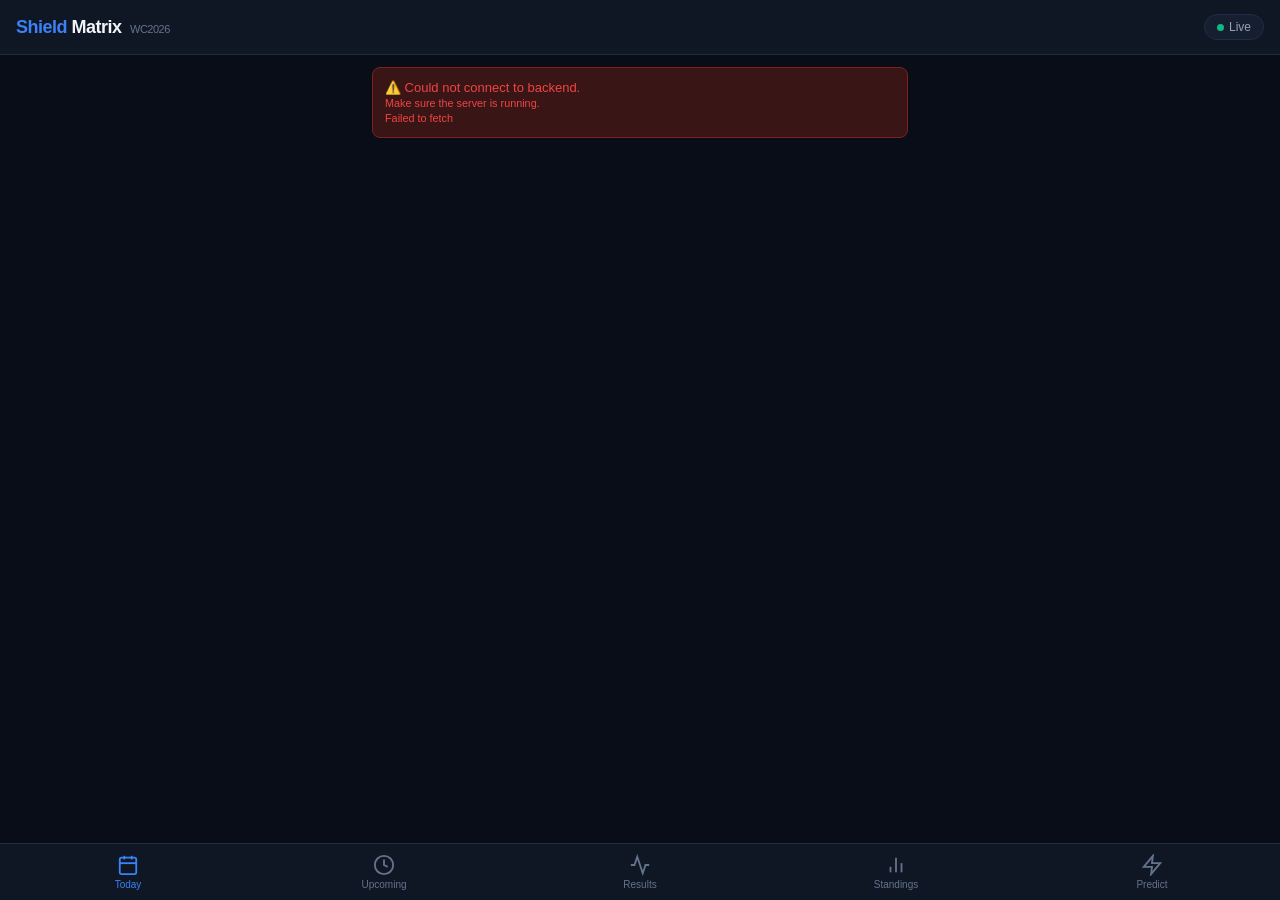
<file: dashboard_backup.html>
<!doctype html>
<html lang="en">
  <head>
    <meta charset="UTF-8" />
    <meta
      name="viewport"
      content="width=device-width, initial-scale=1.0, maximum-scale=1.0"
    />
    <title>Shield Matrix — WC2026</title>
    <style>
      :root {
        --bg: #080d18;
        --surface: #0f1624;
        --card: #161f30;
        --border: #1e2d45;
        --accent: #3b82f6;
        --green: #10b981;
        --amber: #f59e0b;
        --red: #ef4444;
        --text: #f1f5f9;
        --muted: #64748b;
        --sub: #94a3b8;
        --radius: 12px;
        --radius-sm: 8px;
      }
      * {
        box-sizing: border-box;
        margin: 0;
        padding: 0;
        -webkit-tap-highlight-color: transparent;
      }
      body {
        background: var(--bg);
        color: var(--text);
        font-family: -apple-system, BlinkMacSystemFont, "Segoe UI", sans-serif;
        font-size: 14px;
        min-height: 100vh;
        padding-bottom: 80px;
      }

      /* HEADER */
      .hdr {
        background: var(--surface);
        border-bottom: 1px solid var(--border);
        padding: 14px 16px;
        display: flex;
        align-items: center;
        justify-content: space-between;
        position: sticky;
        top: 0;
        z-index: 100;
        backdrop-filter: blur(10px);
      }
      .logo {
        font-size: 18px;
        font-weight: 800;
        letter-spacing: -0.5px;
      }
      .logo span {
        color: var(--accent);
      }
      .sync-btn {
        background: var(--card);
        border: 1px solid var(--border);
        color: var(--sub);
        border-radius: 20px;
        padding: 5px 12px;
        font-size: 12px;
        cursor: pointer;
      }
      .sync-btn:active {
        opacity: 0.7;
      }
      .live-dot {
        display: inline-block;
        width: 7px;
        height: 7px;
        border-radius: 50%;
        background: var(--green);
        animation: pulse 2s infinite;
        margin-right: 5px;
      }
      @keyframes pulse {
        0%,
        100% {
          opacity: 1;
        }
        50% {
          opacity: 0.3;
        }
      }

      /* BOTTOM NAV */
      .bnav {
        position: fixed;
        bottom: 0;
        left: 0;
        right: 0;
        background: var(--surface);
        border-top: 1px solid var(--border);
        display: flex;
        z-index: 100;
        padding-bottom: env(safe-area-inset-bottom);
      }
      .bnav-btn {
        flex: 1;
        display: flex;
        flex-direction: column;
        align-items: center;
        gap: 3px;
        padding: 10px 4px;
        cursor: pointer;
        background: none;
        border: none;
        color: var(--muted);
        font-size: 10px;
        font-weight: 500;
        transition: color 0.2s;
      }
      .bnav-btn.active {
        color: var(--accent);
      }
      .bnav-btn svg {
        width: 22px;
        height: 22px;
      }

      /* MAIN */
      .main {
        padding: 12px;
        max-width: 560px;
        margin: 0 auto;
      }
      .section {
        display: none;
      }
      .section.active {
        display: block;
      }

      /* CARDS */
      .card {
        background: var(--card);
        border: 1px solid var(--border);
        border-radius: var(--radius);
        padding: 14px;
        margin-bottom: 10px;
      }
      .sec-label {
        font-size: 11px;
        font-weight: 600;
        text-transform: uppercase;
        letter-spacing: 0.07em;
        color: var(--muted);
        margin: 16px 0 8px;
        padding-left: 2px;
      }
      .sec-label:first-child {
        margin-top: 0;
      }

      /* MATCH CARD */
      .mc {
        background: var(--card);
        border: 1px solid var(--border);
        border-radius: var(--radius);
        padding: 14px;
        margin-bottom: 10px;
        cursor: pointer;
        transition: border-color 0.2s;
      }
      .mc:active {
        border-color: var(--accent);
      }
      .mc-meta {
        display: flex;
        gap: 8px;
        align-items: center;
        margin-bottom: 10px;
        flex-wrap: wrap;
      }
      .badge {
        font-size: 10px;
        font-weight: 700;
        padding: 2px 8px;
        border-radius: 20px;
        white-space: nowrap;
      }
      .b-group {
        background: #1e2d45;
        color: var(--accent);
      }
      .b-live {
        background: #1a3320;
        color: var(--green);
      }
      .b-done {
        background: #1e2918;
        color: #6ee7b7;
      }
      .b-upcoming {
        background: #1e2540;
        color: #93c5fd;
      }
      .mc-teams {
        display: grid;
        grid-template-columns: 1fr auto 1fr;
        align-items: center;
        gap: 8px;
        margin-bottom: 12px;
      }
      .tn {
        font-size: 15px;
        font-weight: 700;
        line-height: 1.3;
      }
      .tn-h {
        text-align: left;
      }
      .tn-a {
        text-align: right;
      }
      .score {
        background: var(--surface);
        border: 1px solid var(--border);
        border-radius: var(--radius-sm);
        padding: 6px 14px;
        text-align: center;
        min-width: 64px;
      }
      .score-ft {
        font-size: 20px;
        font-weight: 800;
      }
      .score-ht {
        font-size: 10px;
        color: var(--muted);
        margin-top: 1px;
      }
      .vs {
        color: var(--muted);
        font-size: 12px;
        font-weight: 600;
      }

      /* PROB BARS */
      .bars {
        margin-bottom: 10px;
      }
      .bar-labels {
        display: flex;
        justify-content: space-between;
        margin-bottom: 5px;
      }
      .bl-pct {
        font-size: 13px;
        font-weight: 700;
      }
      .bl-lbl {
        font-size: 11px;
        color: var(--muted);
      }
      .bar-track {
        height: 7px;
        background: var(--border);
        border-radius: 4px;
        display: flex;
        overflow: hidden;
        gap: 2px;
      }
      .bs {
        height: 100%;
        border-radius: 4px;
        transition: width 0.6s;
      }
      .bs-h {
        background: var(--accent);
      }
      .bs-d {
        background: var(--amber);
      }
      .bs-a {
        background: var(--red);
      }

      /* MARKETS */
      .mkt-grid {
        display: grid;
        grid-template-columns: 1fr 1fr;
        gap: 7px;
        margin-bottom: 10px;
      }
      .mkt {
        background: var(--surface);
        border: 1px solid var(--border);
        border-radius: var(--radius-sm);
        padding: 8px 10px;
      }
      .mkt-l {
        font-size: 11px;
        color: var(--muted);
        margin-bottom: 2px;
      }
      .mkt-v {
        font-size: 16px;
        font-weight: 700;
      }
      .hi {
        color: var(--green);
      }
      .med {
        color: var(--amber);
      }
      .lo {
        color: var(--red);
      }

      /* BEST BET */
      .bestbet {
        background: linear-gradient(
          135deg,
          rgba(59, 130, 246, 0.15),
          rgba(16, 185, 129, 0.08)
        );
        border: 1px solid rgba(59, 130, 246, 0.3);
        border-radius: var(--radius-sm);
        padding: 10px 12px;
        display: flex;
        justify-content: space-between;
        align-items: center;
      }
      .bb-label {
        font-size: 10px;
        color: var(--accent);
        font-weight: 700;
        letter-spacing: 0.05em;
        margin-bottom: 2px;
      }
      .bb-pick {
        font-size: 14px;
        font-weight: 700;
      }
      .bb-pct {
        font-size: 12px;
        color: var(--sub);
        margin-top: 2px;
      }
      .conf {
        font-size: 11px;
        font-weight: 700;
        padding: 4px 10px;
        border-radius: 20px;
      }
      .HIGH {
        background: #1a3320;
        color: var(--green);
      }
      .MEDIUM {
        background: #3a2a08;
        color: var(--amber);
      }
      .LOW {
        background: #3a1515;
        color: var(--red);
      }

      /* SCORELINES */
      .sclines {
        display: flex;
        gap: 6px;
        flex-wrap: wrap;
        margin-top: 8px;
      }
      .scl {
        background: var(--surface);
        border: 1px solid var(--border);
        border-radius: 6px;
        padding: 5px 9px;
        text-align: center;
      }
      .scl-s {
        font-size: 13px;
        font-weight: 700;
        display: block;
      }
      .scl-p {
        font-size: 10px;
        color: var(--muted);
      }

      /* STANDINGS TABLE */
      .stbl {
        width: 100%;
        border-collapse: collapse;
        font-size: 13px;
      }
      .stbl th {
        color: var(--muted);
        font-size: 10px;
        font-weight: 600;
        padding: 6px 6px;
        text-align: left;
        border-bottom: 1px solid var(--border);
      }
      .stbl th:not(:first-child) {
        text-align: center;
      }
      .stbl td {
        padding: 8px 6px;
        border-bottom: 1px solid var(--border);
      }
      .stbl td:not(:first-child) {
        text-align: center;
      }
      .stbl tr:last-child td {
        border-bottom: none;
      }
      .team-td {
        font-weight: 600;
      }
      .pts-td {
        font-weight: 700;
        color: var(--accent);
      }
      .pos-num {
        color: var(--muted);
        font-size: 12px;
      }

      /* SEARCH */
      .search-box {
        background: var(--card);
        border: 1px solid var(--border);
        border-radius: var(--radius);
        padding: 14px;
        margin-bottom: 12px;
      }
      .inp-row {
        display: flex;
        gap: 8px;
        margin-bottom: 10px;
      }
      .inp {
        background: var(--surface);
        border: 1px solid var(--border);
        border-radius: var(--radius-sm);
        padding: 10px 12px;
        color: var(--text);
        font-size: 14px;
        flex: 1;
        outline: none;
        width: 100%;
      }
      .inp:focus {
        border-color: var(--accent);
      }
      .btn {
        background: var(--accent);
        color: #fff;
        border: none;
        border-radius: var(--radius-sm);
        padding: 11px 16px;
        font-size: 14px;
        font-weight: 700;
        cursor: pointer;
        width: 100%;
      }
      .btn:active {
        opacity: 0.8;
      }

      /* STAT GRID */
      .stat-grid {
        display: grid;
        grid-template-columns: 1fr 1fr;
        gap: 8px;
        margin-bottom: 12px;
      }
      .stat {
        background: var(--card);
        border: 1px solid var(--border);
        border-radius: var(--radius);
        padding: 12px;
      }
      .stat-l {
        font-size: 11px;
        color: var(--muted);
        margin-bottom: 4px;
      }
      .stat-v {
        font-size: 24px;
        font-weight: 800;
      }

      /* LOADER */
      .loader {
        text-align: center;
        padding: 50px 20px;
        color: var(--muted);
      }
      .spin {
        width: 32px;
        height: 32px;
        border: 3px solid var(--border);
        border-top-color: var(--accent);
        border-radius: 50%;
        animation: spin 0.8s linear infinite;
        margin: 0 auto 12px;
      }
      @keyframes spin {
        to {
          transform: rotate(360deg);
        }
      }

      /* ERROR */
      .err {
        background: #3a1515;
        border: 1px solid #7f2020;
        border-radius: var(--radius-sm);
        padding: 12px;
        color: var(--red);
        font-size: 13px;
        margin-bottom: 10px;
      }

      /* GROUP HEADER */
      .grp-hdr {
        font-size: 11px;
        font-weight: 700;
        color: var(--accent);
        text-transform: uppercase;
        letter-spacing: 0.06em;
        padding: 12px 2px 6px;
        border-top: 1px solid var(--border);
        margin-top: 4px;
      }
      .grp-hdr:first-child {
        border-top: none;
        padding-top: 0;
        margin-top: 0;
      }
    </style>
  </head>
  <body>
    <div class="hdr">
      <div class="logo">
        <span>Shield</span> Matrix
        <span
          style="
            font-size: 11px;
            font-weight: 400;
            color: var(--muted);
            margin-left: 4px;
          "
          >WC2026</span
        >
      </div>
      <button class="sync-btn" onclick="forceSync()">
        <span class="live-dot" id="ldot"></span><span id="sync-txt">Live</span>
      </button>
    </div>

    <div class="main">
      <!-- TODAY -->
      <div class="section active" id="s-today">
        <div id="today-out">
          <div class="loader">
            <div class="spin"></div>
            Loading today's matches...
          </div>
        </div>
      </div>
      <!-- UPCOMING -->
      <div class="section" id="s-upcoming">
        <div id="upcoming-out">
          <div class="loader">
            <div class="spin"></div>
            Loading fixtures...
          </div>
        </div>
      </div>
      <!-- RESULTS -->
      <div class="section" id="s-results">
        <div id="results-out">
          <div class="loader">
            <div class="spin"></div>
            Loading results...
          </div>
        </div>
      </div>
      <!-- STANDINGS -->
      <div class="section" id="s-standings">
        <div id="standings-out">
          <div class="loader">
            <div class="spin"></div>
            Loading standings...
          </div>
        </div>
      </div>
      <!-- PREDICT -->
      <div class="section" id="s-predict">
        <div class="search-box">
          <p
            style="
              font-size: 12px;
              color: var(--muted);
              margin-bottom: 10px;
              font-weight: 600;
              text-transform: uppercase;
              letter-spacing: 0.05em;
            "
          >
            Predict Any Match
          </p>
          <div class="inp-row">
            <input
              class="inp"
              id="home-inp"
              placeholder="Home team"
              list="tlist"
            />
            <input
              class="inp"
              id="away-inp"
              placeholder="Away team"
              list="tlist"
            />
          </div>
          <datalist id="tlist"></datalist>
          <button class="btn" onclick="runPredict()">Run Prediction</button>
        </div>
        <div id="predict-out"></div>
      </div>
    </div>

    <!-- BOTTOM NAV -->
    <nav class="bnav">
      <button class="bnav-btn active" onclick="go('today', this)">
        <svg
          fill="none"
          stroke="currentColor"
          stroke-width="2"
          viewBox="0 0 24 24"
        >
          <rect x="3" y="4" width="18" height="18" rx="2" />
          <line x1="16" y1="2" x2="16" y2="6" />
          <line x1="8" y1="2" x2="8" y2="6" />
          <line x1="3" y1="10" x2="21" y2="10" />
        </svg>
        Today
      </button>
      <button class="bnav-btn" onclick="go('upcoming', this)">
        <svg
          fill="none"
          stroke="currentColor"
          stroke-width="2"
          viewBox="0 0 24 24"
        >
          <circle cx="12" cy="12" r="10" />
          <polyline points="12 6 12 12 16 14" />
        </svg>
        Upcoming
      </button>
      <button class="bnav-btn" onclick="go('results', this)">
        <svg
          fill="none"
          stroke="currentColor"
          stroke-width="2"
          viewBox="0 0 24 24"
        >
          <polyline points="22 12 18 12 15 21 9 3 6 12 2 12" />
        </svg>
        Results
      </button>
      <button class="bnav-btn" onclick="go('standings', this)">
        <svg
          fill="none"
          stroke="currentColor"
          stroke-width="2"
          viewBox="0 0 24 24"
        >
          <line x1="18" y1="20" x2="18" y2="10" />
          <line x1="12" y1="20" x2="12" y2="4" />
          <line x1="6" y1="20" x2="6" y2="14" />
        </svg>
        Standings
      </button>
      <button class="bnav-btn" onclick="go('predict', this)">
        <svg
          fill="none"
          stroke="currentColor"
          stroke-width="2"
          viewBox="0 0 24 24"
        >
          <polygon points="13 2 3 14 12 14 11 22 21 10 12 10 13 2" />
        </svg>
        Predict
      </button>
    </nav>

    <script>
      // ── CONFIG ──────────────────────────────────────────────────────────────────
      // Replace with your Railway URL after deployment
      // e.g. https://shield-matrix-production.up.railway.app
      const API =
        window.location.hostname === "localhost" ||
        window.location.hostname === "127.0.0.1"
          ? "https://web-production-6c64d.up.railway.app"
          : window.location.origin.includes("railway") ||
              window.location.origin.includes("render")
            ? window.location.origin
            : "https://web-production-6c64d.up.railway.app";

      const loaded = {};

      // ── API ──────────────────────────────────────────────────────────────────────
      async function req(path) {
        const r = await fetch(API + path);
        if (!r.ok) throw new Error("HTTP " + r.status);
        return r.json();
      }

      // ── RENDER HELPERS ────────────────────────────────────────────────────────────
      function pct_color(v) {
        return v >= 55 ? "hi" : v >= 42 ? "med" : "lo";
      }

      function render_pred(p, home, away) {
        const hw = p?.probabilities?.home_win ?? p?.home_win ?? 0;
        const d = p.probabilities.draw;
        const aw = p.probabilities.away_win;
        const tot = hw + d + aw;
        const bb = p.best_bet;
        const sc = Array.isArray(p.top_scorelines)
          ? p.top_scorelines
          : JSON.parse(p.top_scorelines || "[]");
        return `
    <div class="bars">
      <div class="bar-labels">
        <span class="bl-pct">${hw}%</span>
        <span class="bl-lbl">Draw ${d}%</span>
        <span class="bl-pct">${aw}%</span>
      </div>
      <div class="bar-track">
        <div class="bs bs-h" style="width:${(hw / tot) * 100}%"></div>
        <div class="bs bs-d" style="width:${(d / tot) * 100}%"></div>
        <div class="bs bs-a" style="width:${(aw / tot) * 100}%"></div>
      </div>
      <div class="bar-labels" style="margin-top:4px">
        <span class="bl-lbl" style="font-size:10px">${home}</span>
        <span class="bl-lbl" style="font-size:10px">${away}</span>
      </div>
    </div>
    <div class="mkt-grid">
      <div class="mkt"><div class="mkt-l">Over 2.5</div><div class="mkt-v ${pct_color(p.markets.over_2_5)}">${p.markets.over_2_5}%</div></div>
      <div class="mkt"><div class="mkt-l">Under 2.5</div><div class="mkt-v ${pct_color(p.markets.under_2_5)}">${p.markets.under_2_5}%</div></div>
      <div class="mkt"><div class="mkt-l">BTTS Yes</div><div class="mkt-v ${pct_color(p.markets.btts_yes)}">${p.markets.btts_yes}%</div></div>
      <div class="mkt"><div class="mkt-l">xG</div><div class="mkt-v">${(p.xg || (p.mathTelemetry && { home: p.mathTelemetry.homeExpectedValue, away: p.mathTelemetry.awayExpectedValue }) || { home: "?", away: "?" }).home || p.xg?.home} – ${(p.xg || { away: "?" }).away || p.xg?.away}</div></div>
    </div>
    <div style="margin-bottom:10px">
      <div style="font-size:10px;color:var(--muted);margin-bottom:5px;font-weight:600;text-transform:uppercase;letter-spacing:.05em">Top Scorelines</div>
      <div class="sclines">
        ${sc.map((s) => `<div class="scl"><span class="scl-s">${s.score}</span><span class="scl-p">${s.prob}%</span></div>`).join("")}
      </div>
    </div>
    <div class="bestbet">
      <div>
        <div class="bb-label">BEST BET</div>
        <div class="bb-pick">${bb.pick}</div>
        <div class="bb-pct">${bb.probability}% probability</div>
      </div>
      <div class="conf ${bb.confidence}">${bb.confidence}</div>
    </div>`;
      }

      function render_match_upcoming(m) {
        const p = m.prediction;
        return `<div class="mc">
    <div class="mc-meta">
      <span class="badge b-group">${m.group || "WC2026"}</span>
      <span class="badge b-upcoming">Upcoming</span>
      <span style="font-size:11px;color:var(--muted)">${m.date}</span>
    </div>
    <div class="mc-teams">
      <div class="tn tn-h">${m.home}</div>
      <div class="vs">vs</div>
      <div class="tn tn-a">${m.away}</div>
    </div>
    ${p ? render_pred(p, m.home, m.away) : ""}
  </div>`;
      }

      function render_match_finished(m) {
        const r = m.result || {};
        const gh = r.home ?? "?";
        const ga = r.away ?? "?";
        const win_h = gh > ga;
        const win_a = ga > gh;
        return `<div class="mc">
    <div class="mc-meta">
      <span class="badge b-group">${m.group || "WC2026"}</span>
      <span class="badge b-done">FT</span>
      <span style="font-size:11px;color:var(--muted)">${m.date}</span>
    </div>
    <div class="mc-teams">
      <div class="tn tn-h" style="${win_h ? "color:var(--green)" : ""}">${m.home}</div>
      <div class="score">
        <div class="score-ft">${gh} – ${ga}</div>
        ${r.ht ? `<div class="score-ht">(${r.ht[0]}-${r.ht[1]} HT)</div>` : ""}
      </div>
      <div class="tn tn-a" style="${win_a ? "color:var(--green)" : "text-align:right"}">${m.away}</div>
    </div>
  </div>`;
      }

      // ── TODAY ─────────────────────────────────────────────────────────────────────
      async function loadToday() {
        if (loaded.today) return;
        try {
          const d = await req("/matches/today");
          let html = "";
          if (!d.matches.length) {
            html = `<div class="card" style="text-align:center;color:var(--muted);padding:30px">
        No matches scheduled today.<br>Check <b>Upcoming</b> for next fixtures.
      </div>`;
          }
          for (const m of d.matches) {
            html +=
              m.status === "FINISHED"
                ? render_match_finished(m)
                : render_match_upcoming(m);
          }
          document.getElementById("today-out").innerHTML =
            html ||
            '<div class="card" style="color:var(--muted);text-align:center;padding:24px">No matches today</div>';
          loaded.today = true;
        } catch (e) {
          document.getElementById("today-out").innerHTML = err_html(e);
        }
      }

      // ── UPCOMING ──────────────────────────────────────────────────────────────────
      async function loadUpcoming() {
        if (loaded.upcoming) return;
        try {
          const d = await req("/matches/upcoming?limit=20");
          let html = "";
          for (const m of d.matches) html += render_match_upcoming(m);
          document.getElementById("upcoming-out").innerHTML =
            html ||
            '<div class="card" style="color:var(--muted);text-align:center;padding:24px">No upcoming matches</div>';
          loaded.upcoming = true;
        } catch (e) {
          document.getElementById("upcoming-out").innerHTML = err_html(e);
        }
      }

      // ── RESULTS ───────────────────────────────────────────────────────────────────
      async function loadResults() {
        if (loaded.results) return;
        try {
          const d = await req("/matches/results");
          const byGroup = {};
          for (const m of d.results) {
            const g = m.group || "Other";
            if (!byGroup[g]) byGroup[g] = [];
            byGroup[g].push(m);
          }
          let html = `<div class="stat-grid">
      <div class="stat"><div class="stat-l">Matches Played</div><div class="stat-v">${d.total_played}</div></div>
      <div class="stat"><div class="stat-l">Total Fixtures</div><div class="stat-v">104</div></div>
    </div>`;
          for (const [g, ms] of Object.entries(byGroup)) {
            html += `<div class="grp-hdr">${g}</div>`;
            for (const m of ms) html += render_match_finished(m);
          }
          document.getElementById("results-out").innerHTML = html;
          loaded.results = true;
        } catch (e) {
          document.getElementById("results-out").innerHTML = err_html(e);
        }
      }

      // ── STANDINGS ─────────────────────────────────────────────────────────────────
      async function loadStandings() {
        if (loaded.standings) return;
        try {
          const d = await req("/standings");
          let html = "";
          for (const [grp, teams] of Object.entries(d.standings).sort()) {
            html += `<div class="grp-hdr">${grp}</div>
      <div class="card" style="padding:0;overflow:hidden;margin-bottom:4px">
      <table class="stbl">
        <tr><th>#</th><th style="text-align:left">Team</th><th>P</th><th>W</th><th>D</th><th>L</th><th>GD</th><th>Pts</th></tr>
        ${teams
          .map(
            (t, i) => `<tr>
          <td class="pos-num">${i + 1}</td>
          <td class="team-td">${t.team_name}</td>
          <td>${t.played}</td>
          <td>${t.wins}</td>
          <td>${t.draws}</td>
          <td>${t.losses}</td>
          <td>${t.goals_for - t.goals_against >= 0 ? "+" + (t.goals_for - t.goals_against) : t.goals_for - t.goals_against}</td>
          <td class="pts-td">${t.points}</td>
        </tr>`,
          )
          .join("")}
      </table></div>`;
          }
          document.getElementById("standings-out").innerHTML = html;
          loaded.standings = true;
        } catch (e) {
          document.getElementById("standings-out").innerHTML = err_html(e);
        }
      }

      // ── PREDICT ───────────────────────────────────────────────────────────────────
      async function runPredict() {
        const h = document.getElementById("home-inp").value.trim();
        const a = document.getElementById("away-inp").value.trim();
        if (!h || !a) return;
        document.getElementById("predict-out").innerHTML =
          '<div class="loader"><div class="spin"></div>Calculating...</div>';
        try {
          const p = await req(
            `/predict/${encodeURIComponent(h)}/${encodeURIComponent(a)}`,
          );
          document.getElementById("predict-out").innerHTML = `
      <div class="mc">
        <div class="mc-meta"><span class="badge b-group">Custom</span></div>
        <div class="mc-teams">
          <div class="tn tn-h">${p.home_team}</div>
          <div class="vs">vs</div>
          <div class="tn tn-a">${p.away_team}</div>
        </div>
        ${render_pred(p, p.home_team, p.away_team)}
      </div>`;
        } catch (e) {
          document.getElementById("predict-out").innerHTML = err_html(e);
        }
      }

      // ── SYNC ──────────────────────────────────────────────────────────────────────
      async function forceSync() {
        document.getElementById("sync-txt").textContent = "Syncing...";
        document.getElementById("ldot").style.background = "var(--amber)";
        try {
          await req("/sync");
          // Clear cache so next tab visit re-fetches
          Object.keys(loaded).forEach((k) => delete loaded[k]);
          await loadToday();
          document.getElementById("sync-txt").textContent = "Live";
          document.getElementById("ldot").style.background = "var(--green)";
        } catch (e) {
          document.getElementById("sync-txt").textContent = "Error";
          document.getElementById("ldot").style.background = "var(--red)";
        }
      }

      // ── NAV ───────────────────────────────────────────────────────────────────────
      function go(name, btn) {
        document
          .querySelectorAll(".section")
          .forEach((s) => s.classList.remove("active"));
        document
          .querySelectorAll(".bnav-btn")
          .forEach((b) => b.classList.remove("active"));
        document.getElementById("s-" + name).classList.add("active");
        btn.classList.add("active");
        if (name === "today") loadToday();
        if (name === "upcoming") loadUpcoming();
        if (name === "results") loadResults();
        if (name === "standings") loadStandings();
      }

      // ── TEAMS LIST ────────────────────────────────────────────────────────────────
      const TEAMS = [
        "Mexico",
        "South Korea",
        "Czech Republic",
        "South Africa",
        "Switzerland",
        "Canada",
        "Bosnia & Herzegovina",
        "Qatar",
        "Brazil",
        "Scotland",
        "Morocco",
        "Haiti",
        "United States",
        "Australia",
        "Türkiye",
        "Paraguay",
        "Spain",
        "Netherlands",
        "Sweden",
        "Tunisia",
        "Germany",
        "Japan",
        "Belgium",
        "Egypt",
        "Portugal",
        "Congo DR",
        "Uzbekistan",
        "Colombia",
        "Argentina",
        "Algeria",
        "Austria",
        "Jordan",
        "France",
        "Senegal",
        "Norway",
        "Iraq",
        "England",
        "Croatia",
        "Ghana",
        "Panama",
        "New Zealand",
        "Saudi Arabia",
        "Uruguay",
        "Iran",
        "Ivory Coast",
        "Ecuador",
        "Cape Verde",
        "Serbia",
      ];
      const dl = document.getElementById("tlist");
      TEAMS.forEach((t) => {
        const o = document.createElement("option");
        o.value = t;
        dl.appendChild(o);
      });

      function err_html(e) {
        return `<div class="err">⚠️ Could not connect to backend.<br><small>Make sure the server is running.<br>${e.message}</small></div>`;
      }

      // Init
      loadToday();
    </script>
  </body>
</html>
</file>
